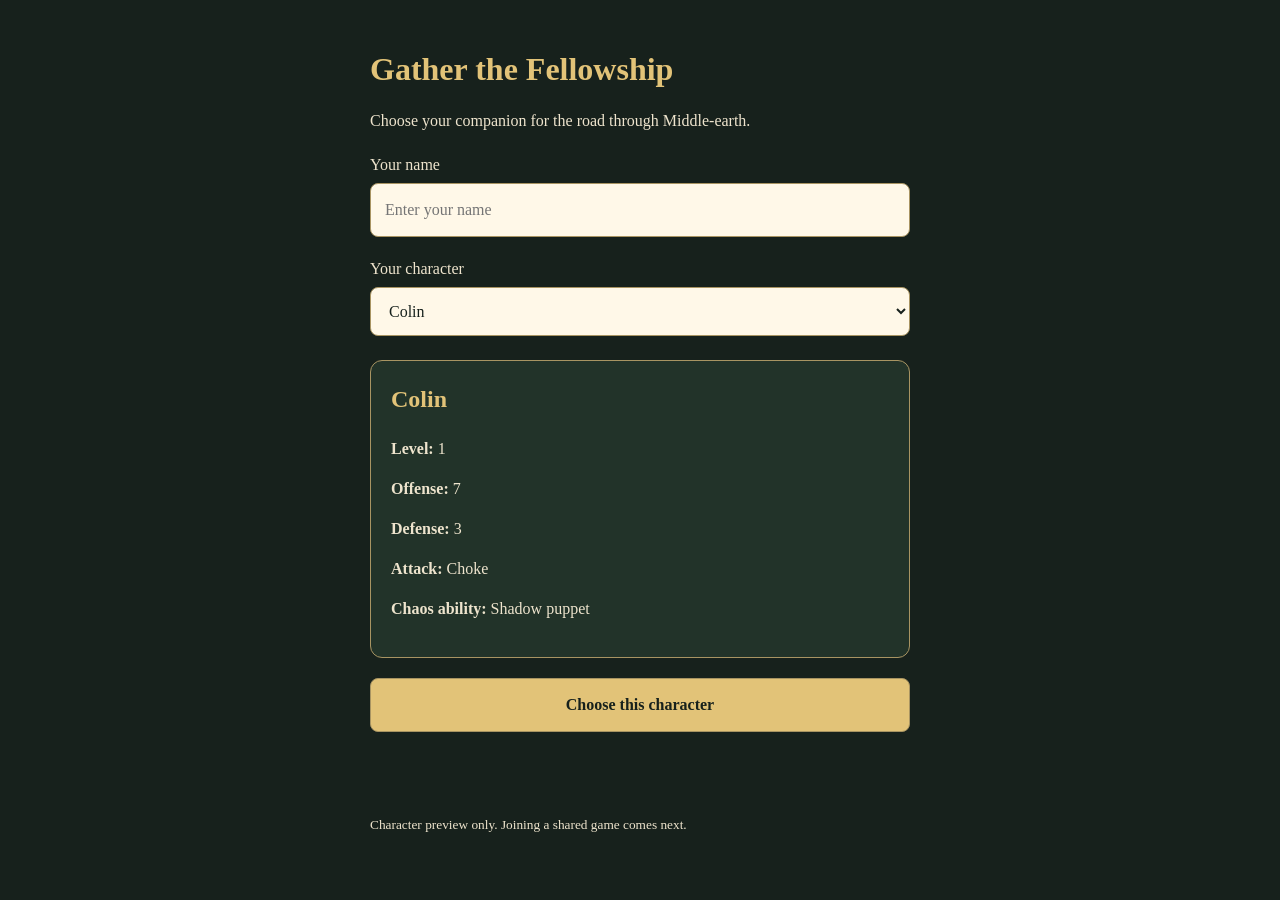
<file: public/game.html>
<!DOCTYPE html>
<html lang="en">
<head>
    <meta charset="UTF-8">
    <meta name="viewport" content="width=device-width, initial-scale=1">
    <title>Gather the Fellowship</title>
    <style>
        /* CSS controls appearance. Change these colors to change the theme. */
        * { box-sizing: border-box; }
        body {
            margin: 0;
            padding: 24px 16px;
            background: #17211c;
            color: #eee4cd;
            font-family: Georgia, serif;
            line-height: 1.5;
        }
        main { max-width: 540px; margin: auto; }
        h1, h2 { color: #e2c378; }
        h1 { margin-bottom: 4px; }
        label { display: block; margin: 20px 0 6px; }
        input, select, button {
            width: 100%;
            padding: 14px;
            border: 1px solid #a89462;
            border-radius: 8px;
            font: inherit;
            font-size: 16px;
        }
        input, select { background: #fff8e8; color: #17211c; }
        article {
            margin-top: 24px;
            padding: 20px;
            border: 1px solid #a89462;
            border-radius: 12px;
            background: #223329;
        }
        article h2 { margin-top: 0; }
        button {
            margin-top: 20px;
            background: #e2c378;
            color: #17211c;
            font-weight: bold;
            cursor: pointer;
        }
        input:focus-visible, select:focus-visible, button:focus-visible {
            outline: 3px solid #fff1bd;
            outline-offset: 3px;
        }
        #selection { min-height: 3em; }
    </style>
</head>
<body>
    <main>
        <h1>Gather the Fellowship</h1>
        <p>Choose your companion for the road through Middle-earth.</p>

        <!-- HTML creates the fields and the empty spaces we fill with JavaScript. -->
        <form id="character-form">
            <label for="player-name">Your name</label>
            <input id="player-name" type="text" maxlength="30"
                   placeholder="Enter your name" autocomplete="nickname" required>

            <label for="character-choice">Your character</label>
            <select id="character-choice"></select>

            <article aria-labelledby="character-name">
                <h2 id="character-name"></h2>
                <p><strong>Level:</strong> 1</p>
                <p><strong>Offense:</strong> <span id="offense"></span></p>
                <p><strong>Defense:</strong> <span id="defense"></span></p>
                <p><strong>Attack:</strong> <span id="attack"></span></p>
                <p><strong>Chaos ability:</strong> <span id="chaos"></span></p>
            </article>

            <button type="submit">Choose this character</button>
        </form>

        <p id="selection" role="status"></p>
        <p><small>Character preview only. Joining a shared game comes next.</small></p>
    </main>

    <script>
        // 1. GAME DATA: edit these objects to change the characters.
        // An array is a list. Each object inside it describes one character.
        const characters = [
            { name: "Colin", offense: 7, defense: 3,
              attack: "Choke", chaos: "Shadow puppet" },
            { name: "Samuel", offense: 3, defense: 7,
              attack: "Obscure philosophy", chaos: "Tape gun" },
            { name: "Kaitlyn", offense: 6, defense: 4,
              attack: "Knives", chaos: "Intense stare and hair flip" },
            { name: "Matt", offense: 2, defense: 8,
              attack: "Crab walk", chaos: "Mt Vernon Boys — call in backup" },
            { name: "Will", offense: 4, defense: 6,
              attack: "Rubber bands", chaos: "Dance off" },
            { name: "Amelia", offense: 5, defense: 5,
              attack: "Ten year plan to ruin someone's life",
              chaos: "Project personalities into Kaitlyn and/or Samuel" },
            { name: "Elliot", offense: 1, defense: 9,
              attack: "Schemer (subtle knife)", chaos: "Geography" },
            { name: "Catherine", offense: 8, defense: 2,
              attack: "Backhand slap to the head", chaos: "Football knowledge" },
            { name: "Sean", offense: 3, defense: 7,
              attack: "Crab walk", chaos: "Warhammer lore" }
        ];

        // 2. PAGE ELEMENTS: these variables refer to HTML elements above.
        const form = document.getElementById("character-form");
        const nameInput = document.getElementById("player-name");
        const characterChoice = document.getElementById("character-choice");
        const selection = document.getElementById("selection");

        // 3. FILL THE MENU: create an option for each character in the list.
        characters.forEach(function(character, index) {
            const option = document.createElement("option");
            option.value = index;
            option.textContent = character.name;
            characterChoice.appendChild(option);
        });

        // 4. SHOW STATS: the menu value is the character's position in the array.
        function showCharacter() {
            const character = characters[characterChoice.value];
            document.getElementById("character-name").textContent = character.name;
            document.getElementById("offense").textContent = character.offense;
            document.getElementById("defense").textContent = character.defense;
            document.getElementById("attack").textContent = character.attack;
            document.getElementById("chaos").textContent = character.chaos;
            selection.textContent = "";
        }

        // 5. CONFIRM: prevent the form from reloading the page, then show a message.
        // This is local to this page. Nothing is sent to the Pi yet.
        function chooseCharacter(event) {
            event.preventDefault();
            const playerName = nameInput.value.trim();
            if (playerName === "") {
                selection.textContent = "Please enter your name first.";
                nameInput.focus();
                return;
            }
            const character = characters[characterChoice.value];
            selection.textContent = playerName + " chose " + character.name +
                ". Your journey begins at level 1!";
        }

        // 6. EVENTS: run our functions when someone uses the page.
        characterChoice.addEventListener("change", showCharacter);
        nameInput.addEventListener("input", function() {
            selection.textContent = "";
        });
        form.addEventListener("submit", chooseCharacter);
        showCharacter(); // Display the first character when the page opens.
    </script>
</body>
</html>
</file>
